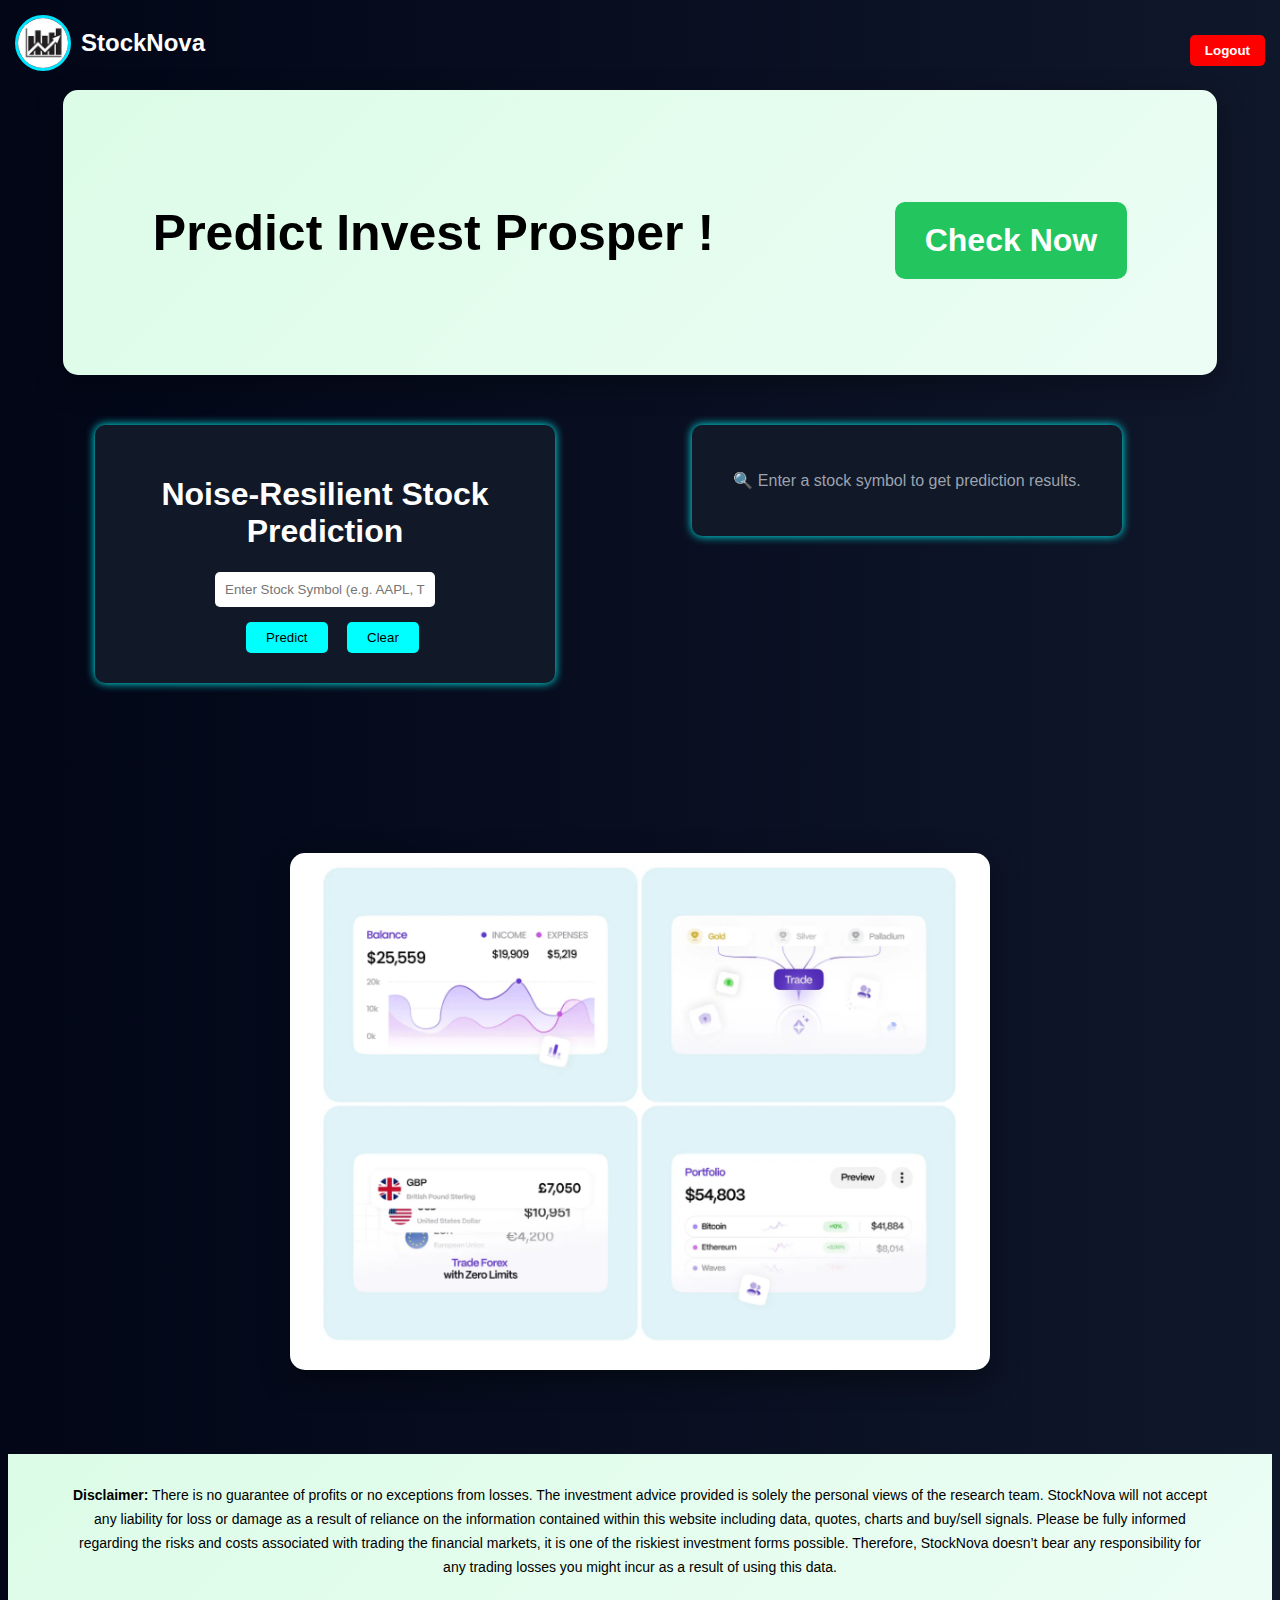
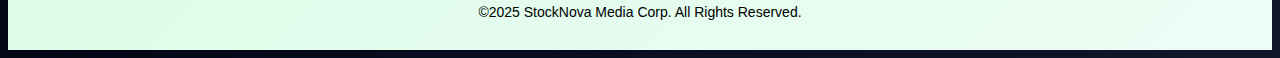
<file: index.html>
<!DOCTYPE html>
<html>
<head>
    <title>Stock Prediction System</title>
    <link rel="stylesheet" href="style.css">
</head>

<script>
    checkAuth();
</script>

<body>

<!-- HEADER -->
<div class="header">
    <div class="logo">
        <img src="logo.png" alt="Stock Nova AI Logo">
        <span class="brand-name">StockNova</span>
    </div>

    <button onclick="logout()" class="logout-btn">Logout</button>
</div>

<!-- TOP BANNER CARD -->
<div class="top-banner">
    <div class="banner-content">
        <h1>Predict  Invest Prosper !</h1>

        <button class="check-btn">Check Now </button>
    </div>
</div>


<!-- MAIN LAYOUT -->
<div class="main-layout">

    <!-- LEFT SIDE -->
    <div class="container">
        <h1>Noise-Resilient Stock Prediction</h1>

           <!-- INPUT WITH DROPDOWN -->
    <div class="stock-input-wrapper">
        <input type="text"
               id="stockInput"
               placeholder="Enter Stock Symbol (e.g. AAPL, TCS)"
               readonly
               onclick="toggleDropdown()">

        <!-- DROPDOWN CHECKLIST -->
        <div id="dropdown"
             style="display:none; position:absolute; width:100%; background:#111827; border-radius:8px; box-shadow:0 0 10px cyan; max-height:180px; overflow-y:auto; z-index:10; text-align:left;">

            <label><input type="checkbox" value="AAPL" onclick="selectStock(this)"> AAPL</label><br>
            <label><input type="checkbox" value="MSFT" onclick="selectStock(this)"> MSFT</label><br>
            <label><input type="checkbox" value="GOOGL" onclick="selectStock(this)"> GOOGL</label><br>
            <label><input type="checkbox" value="AMZN" onclick="selectStock(this)"> AMZN</label><br>
            <label><input type="checkbox" value="TSLA" onclick="selectStock(this)"> TSLA</label><br>
            <label><input type="checkbox" value="TCS" onclick="selectStock(this)"> TCS</label><br>
            <label><input type="checkbox" value="INFY" onclick="selectStock(this)"> INFY</label><br>
            <label><input type="checkbox" value="RELIANCE" onclick="selectStock(this)"> RELIANCE</label><br>
            <label><input type="checkbox" value="META" onclick="selectStock(this)"> META</label><br>
            <label><input type="checkbox" value="NVDA" onclick="selectStock(this)"> NVDA</label><br>
            <label><input type="checkbox" value="NFLX" onclick="selectStock(this)"> NFLX</label><br>
            <label><input type="checkbox" value="AMD" onclick="selectStock(this)"> AMD</label><br>
            <label><input type="checkbox" value="JPM" onclick="selectStock(this)"> JPM</label><br>
            <label><input type="checkbox" value="HDFCBANK" onclick="selectStock(this)"> HDFCBANK</label><br>
            <label><input type="checkbox" value="ICICIBANK" onclick="selectStock(this)"> ICICIBANK</label><br>
            <label><input type="checkbox" value="SBIN" onclick="selectStock(this)"> SBIN</label><br>
            <label><input type="checkbox" value="LT" onclick="selectStock(this)"> LT</label><br>
            <label><input type="checkbox" value="WIPRO" onclick="selectStock(this)"> WIPRO</label><br>
            <label><input type="checkbox" value="HCLTECH" onclick="selectStock(this)"> HCLTECH</label><br>
            <label><input type="checkbox" value="ITC" onclick="selectStock(this)">ITC</label><br>
        </div>
    </div>

    
        
        <div class="btn-group">
            <button onclick="predictStock()">Predict</button>
            <button onclick="clearResult()">Clear</button>
        </div>
    </div>

    <!-- RIGHT SIDE -->
    <div class="prediction-section">

        <p id="predictionParagraph"
           class="prediction-paragraph"
           style="display:none;">
        </p>

        
             <p id="emptyMessage" class="empty-message">
        🔍 Enter a stock symbol to get prediction results.
    </p>


        <div id="predictionBox"
             class="prediction-box"
             style="display:none;">

            <h2 id="decision"></h2>
            <p id="confidence"></p>

            <h3>Key Factors Influencing Prediction</h3>
            <ul id="factorsList"></ul>
        </div>

    </div>

</div>

<script src="script.js"></script>

<!-- FOOTER IMAGE SECTION -->
<div class="stock-image">
    <img src="stock-banner.png" alt="Stock Market Banner">
</div>

<!-- DISCLAIMER FOOTER -->
<footer class="disclaimer-footer">
    <div class="disclaimer-text">
        <strong>Disclaimer:</strong>
        There is no guarantee of profits or no exceptions from losses. The investment advice
        provided is solely the personal views of the research team. StockNova will not accept
        any liability for loss or damage as a result of reliance on the information contained
        within this website including data, quotes, charts and buy/sell signals. Please be fully
        informed regarding the risks and costs associated with trading the financial markets,
        it is one of the riskiest investment forms possible. Therefore, StockNova doesn’t bear
        any responsibility for any trading losses you might incur as a result of using this data.
    </div>

    <div class="copyright">
        ©2025 StockNova Media Corp. All Rights Reserved.
    </div>
</footer>
</body>
</html>
</file>
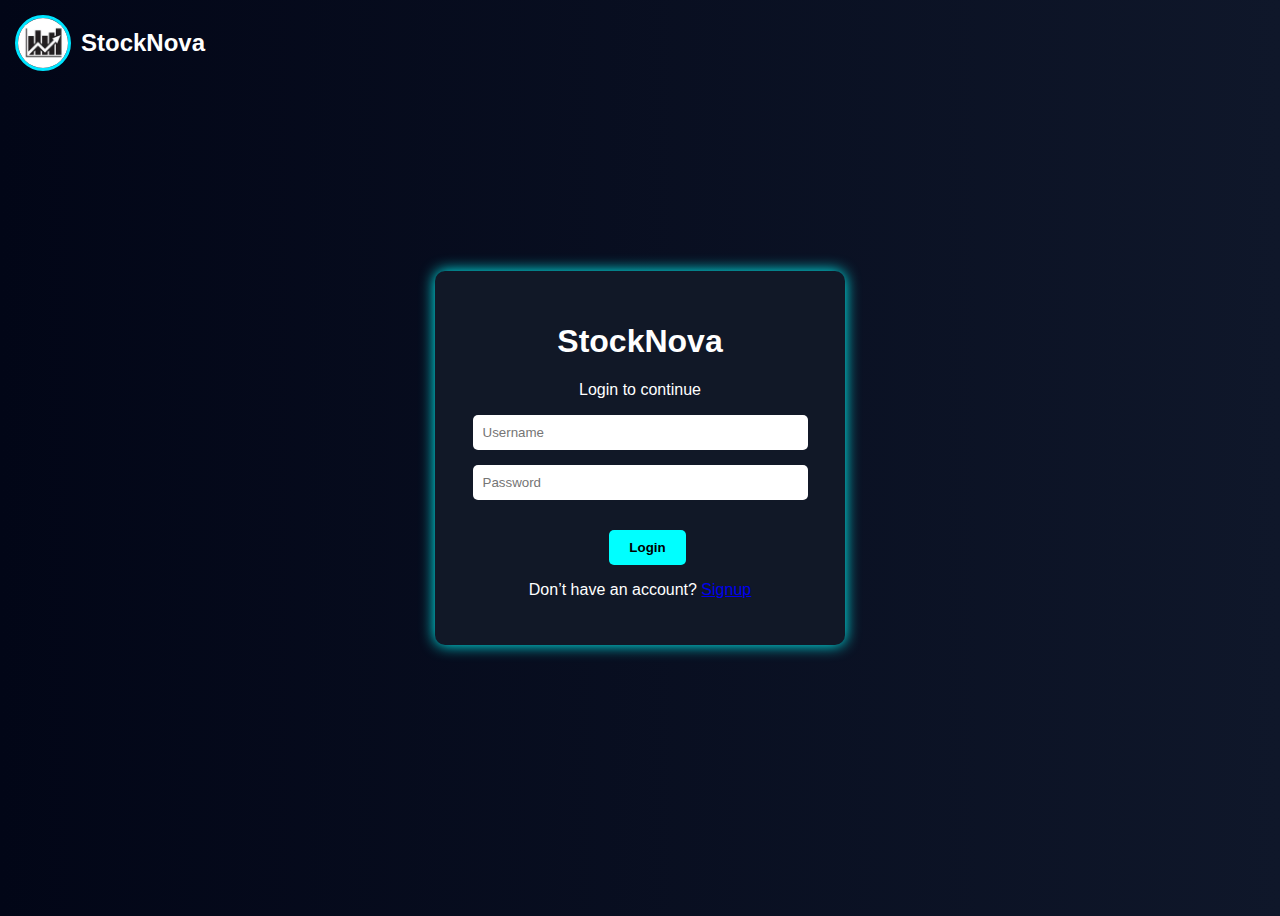
<file: login.html>
<!DOCTYPE html>
<html>
<head>
    <title>StockNova Login</title>
    <link rel="stylesheet" href="style.css">
</head>
<body>

<!-- HEADER -->
<div class="header">
    <div class="logo">
        <img src="logo.png" alt="StockNova Logo">
        <span class="brand-name">StockNova</span>
    </div>
</div>

<!-- CENTER LOGIN BOX -->
<div class="auth-wrapper">
    <div class="login-box">
        <h1>StockNova</h1>
        <p>Login to continue</p>

        <input type="text" id="username" placeholder="Username">
        <input type="password" id="password" placeholder="Password">

        <button onclick="login()">Login</button>

        <p id="loginMsg"></p>

        <p class="switch">
            Don’t have an account?
            <a href="signup.html">Signup</a>
        </p>
    </div>
</div>

<script src="script.js"></script>
</body>
</html>
</file>
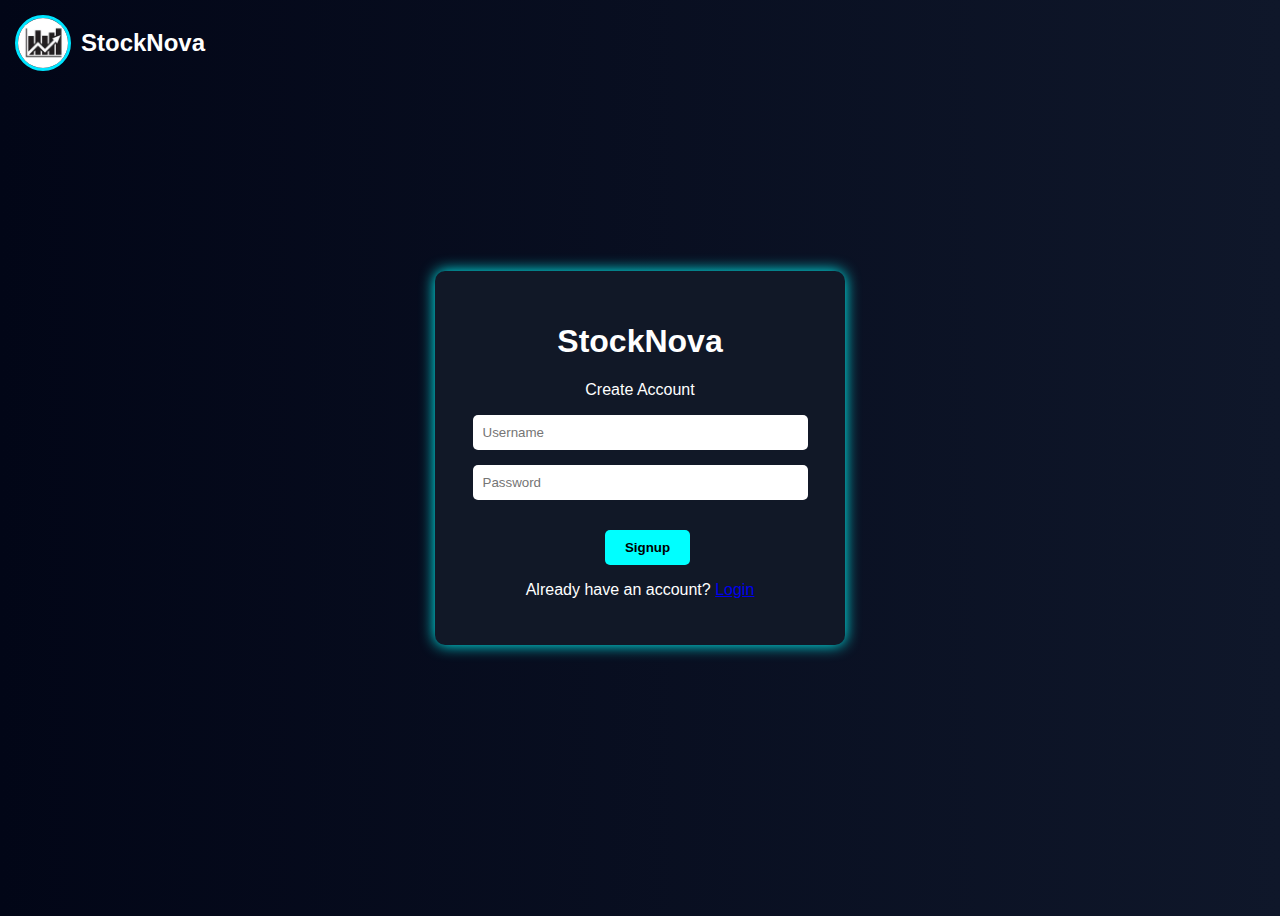
<file: signup.html>
<!DOCTYPE html>
<html>
<head>
    <title>StockNova Signup</title>
    <link rel="stylesheet" href="style.css">
</head>
<body>

<!-- HEADER -->
<div class="header">
    <div class="logo">
        <img src="logo.png" alt="StockNova Logo">
        <span class="brand-name">StockNova</span>
    </div>
</div>

<!-- CENTER SIGNUP BOX -->
<div class="auth-wrapper">
    <div class="login-box">
        <h1>StockNova</h1>
        <p>Create Account</p>

        <input type="text" id="su_username" placeholder="Username">
        <input type="password" id="su_password" placeholder="Password">

        <button onclick="signup()">Signup</button>

        <p id="signupMsg"></p>

        <p class="switch">
            Already have an account?
            <a href="login.html">Login</a>
        </p>
    </div>
</div>

<script src="script.js"></script>
</body>
</html>
</file>
<file: style.css>
body {
    font-family: Arial;
    background: linear-gradient(to right, #020617, #0f172a);
    color: white;
    text-align: center;
    padding-top: 0;
}

.container {
    background: #111827;
    padding: 30px;
    width: 400px;
    margin: auto;
    border-radius: 10px;
    box-shadow: 0 0 10px cyan;
}

input {
    padding: 10px;
    width: 200px;
    border-radius: 5px;
    border: none;
}

button {
    padding: 8px 20px;
    background: cyan;
    border: none;
    border-radius: 5px;
    cursor: pointer;
    margin-top:15px;
    margin-left:15px;
}

.login-box {
    background: #111827;
    padding: 30px;
    width: 350px;
    border-radius: 10px;
    box-shadow: 0 0 15px cyan;
}

.login-box input {
    display: block;
    width: 90%;
    margin: 15px auto;
    padding: 10px;
    border-radius: 5px;
    border: none;
}

.login-box button {
    padding: 10px 20px;
    background: cyan;
    border: none;
    border-radius: 5px;
    cursor: pointer;
    font-weight: bold;
}

.logout-btn {
    position: static; /* remove absolute positioning */
    background: red;
    color: white;
    border: none;
    border-radius: 5px;
    padding: 8px 15px;
    cursor: pointer;
    font-weight: bold;
}


.logo img {
    width: 50px;
    height: 50px;
    border-radius: 50%;
    object-fit: cover;
    border: 3px solid #00e5ff;
}

.brand-name {
    color:white;
    font-weight: bold;
    font-size: 24px; /* adjust as needed */
    font-family: Arial, sans-serif; /* optional */
}

.logo {
    display: flex;              /* puts items side by side */
    align-items: center;        /* vertical alignment */
    gap: 10px;                  /* space between logo & text */
}
.header { 
          position: absolute;
          top: 15px; 
          left: 15px; 
          right: 15px; 
          display: flex; 
          justify-content: 
          space-between; 
          align-items: center; 
        }

.main-layout {
    display: flex;              /* enable side-by-side layout */
    justify-content: center;    /* center horizontally */
    align-items: flex-start;    /* align top edges */
    gap: 50px;                  /* space between left and right sections */
    margin-top: 50px;           /* optional spacing from header */
}

.prediction-section {
    margin-right:150px;
    background: #111827;
    padding: 15px;
    width: 400px;
    border-radius: 10px;
    box-shadow: 0 0 10px cyan;
    text-align: left;           /* align text inside to left */
}

.top-banner {
    margin: 90px auto 40px auto;   /* pushes below header */
    width: 85%;
    background: linear-gradient(135deg, #dcfce7, #ecfdf5);
    border-radius: 15px;
    padding: 30px 40px;
    color: #000;
    box-shadow: 0 10px 30px rgba(0,0,0,0.3);
}

.banner-content {
    padding-top:100px;
    padding:50px;
    display: flex;
    justify-content: space-between;
    align-items: center;
}

.banner-content h1 {
    font-size: 50px;
    font-weight: bold;
}


.check-btn {
    background: #22c55e;
    color: white;
    border: none;
    padding: 20px 30px;
    font-size: 32px;
    border-radius: 10px;
    cursor: pointer;
    font-weight: bold;
}

.check-btn:hover {
    background: #16a34a;
}

.disclaimer-footer {
    margin-top: 80px;
    background: linear-gradient(135deg, #dcfce7, #ecfdf5);
    color: #000000;
    padding: 30px 60px;
    font-size: 14px;
}

.disclaimer-text {
    max-width: 1200px;
    margin: auto;
    line-height: 1.7;
}

.disclaimer-text strong {
    color: #000000;
}

.copyright {
    margin-top: 25px;
    text-align: center;
    font-size: 14px;
    color: #000000;
}

.stock-image {
    margin-top: 80px;
    text-align: center;
}

.stock-image img {
    margin-top:90px;
    width: 90%;
    max-width: 700px;
    border-radius: 15px;
    box-shadow: 0 10px 30px rgba(0,0,0,0.4);
}

.auth-wrapper {
    min-height: 100vh;              /* full screen height */
    display: flex;
    justify-content: center;        /* horizontal center */
    align-items: center;            /* vertical center */
}

.empty-message {
    color: #9ca3af;
    font-size: 16px;
    text-align: center;
    padding: 15px 5px;
}

.stock-checklist {
    margin-top: 20px;
    background: #020617;
    padding: 15px;
    border-radius: 8px;
    box-shadow: 0 0 8px #22d3ee;
}

.stock-checklist h3 {
    margin-bottom: 10px;
    color: cyan;
}

.stock-checklist label {
    display: block;
    margin: 6px 0;
    cursor: pointer;
    font-size: 15px;
}

.stock-checklist input[type="checkbox"] {
    margin-right: 8px;
    transform: scale(1.1);
}

/* ANCHOR WRAPPER */
.stock-input-wrapper {
    position: relative;      /* 🔑 anchor point */
    width: 100%;
}

/* DROPDOWN POSITIONING */
#dropdown {
    position: absolute;
    top: 100%;               /* directly below input */
    left: 0;
    width: 100%;             /* same width as input */
    margin-top: 6px;

    background: #ffffff !important;
    color: #000000;

    max-height: 260px;
    overflow-y: auto;

    border-radius: 6px;
    border: 1px solid #d1d5db;
    box-shadow: 0 8px 20px rgba(0,0,0,0.35);

    z-index: 9999;           /* stays on top */
    display: none;
}

/* ITEMS */
#dropdown label {
    display: flex;
    align-items: center;
    gap: 8px;
    padding: 6px 10px;
    font-size: 14px;
    cursor: pointer;
}

/* HOVER */
#dropdown label:hover {
    background: #f3f4f6;
}
</file>
